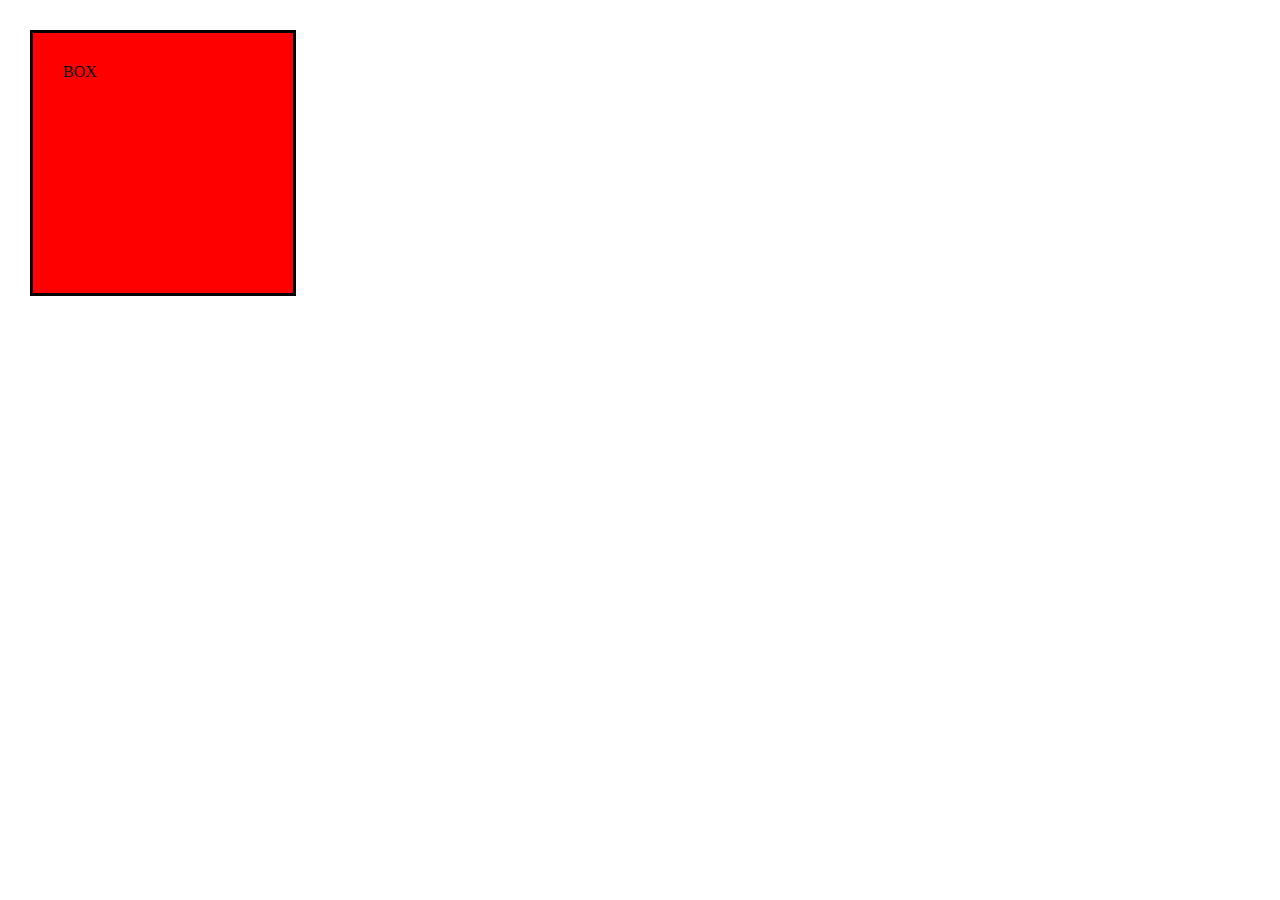
<file: 0.early/practice/index.html>
<!DOCTYPE html>
<html lang="ja">
  <head>
    <meta charset="UTF-8" />
    <link rel="stylesheet" href="style.css" />
    <title>練習</title>
  </head>
  <body>
    <div class="box">
      <p class="box-txt">BOX</p>
    </div>
  </body>
</html>
</file>
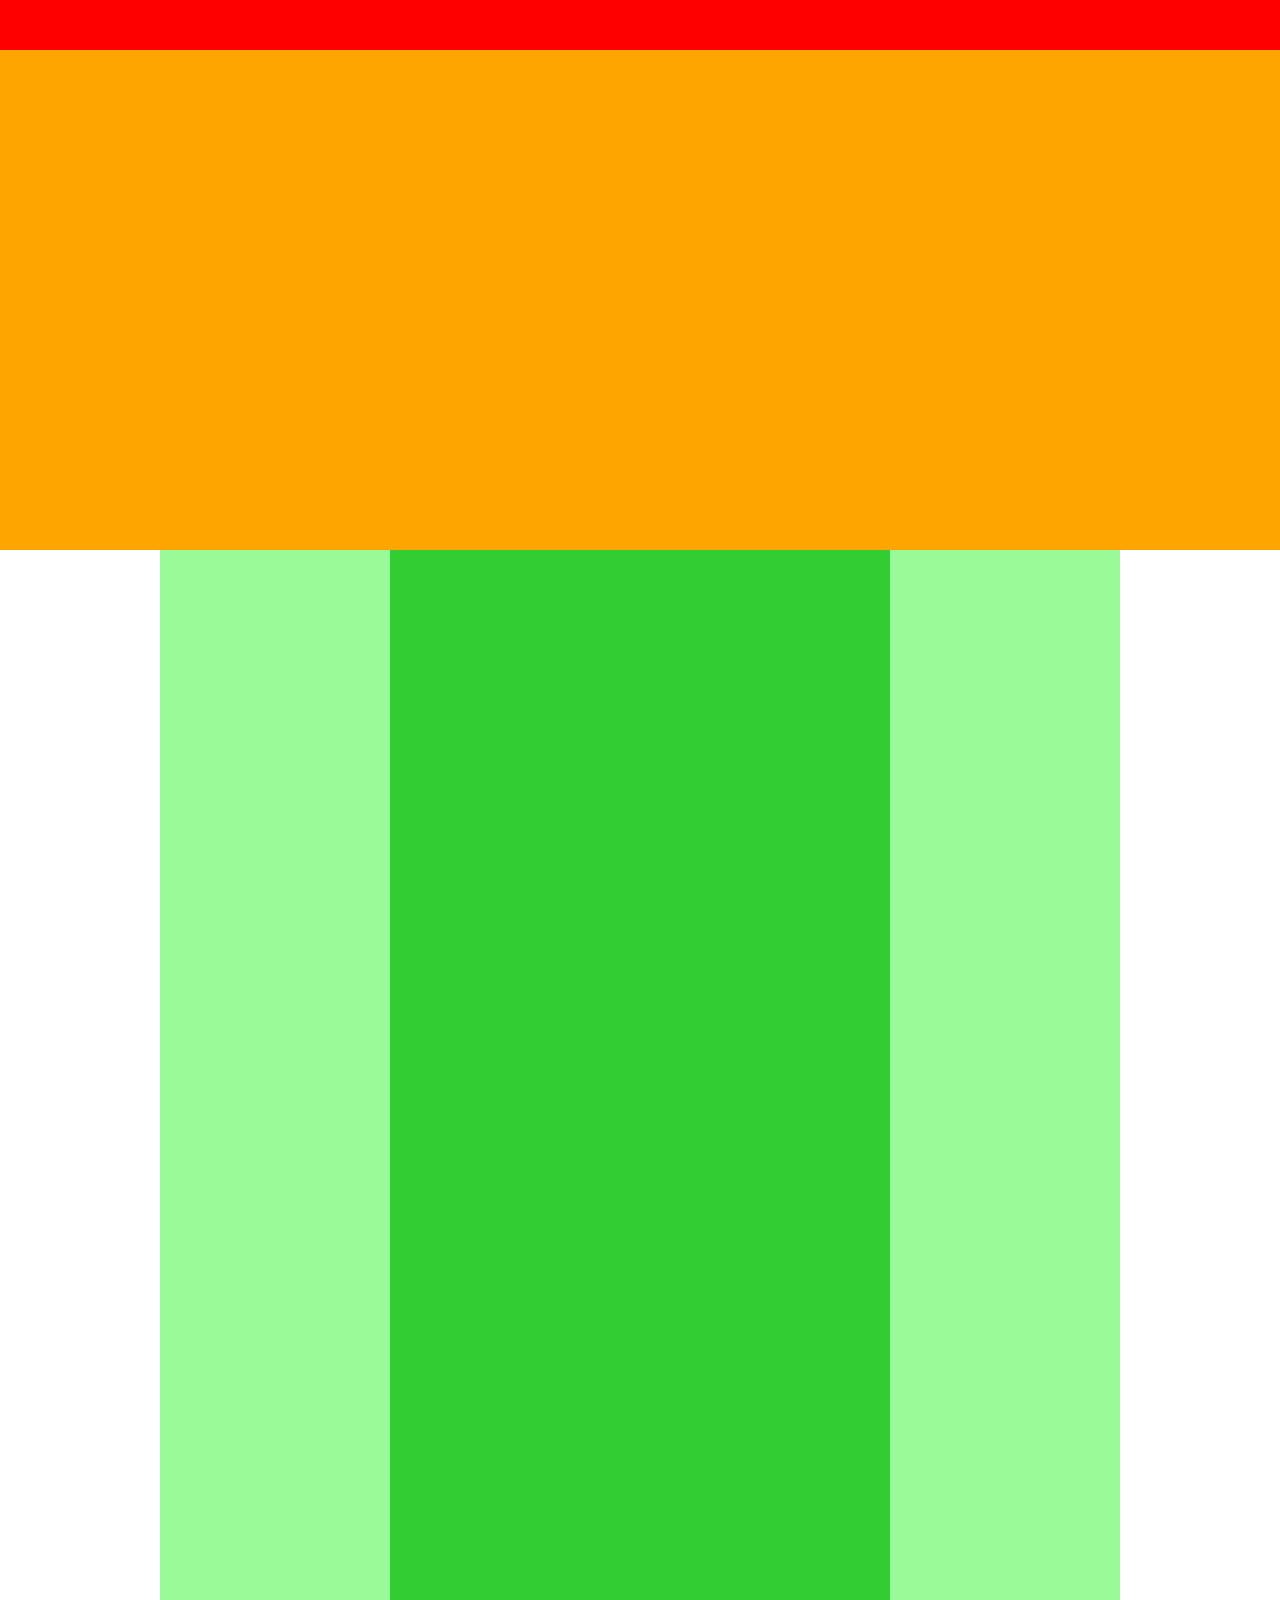
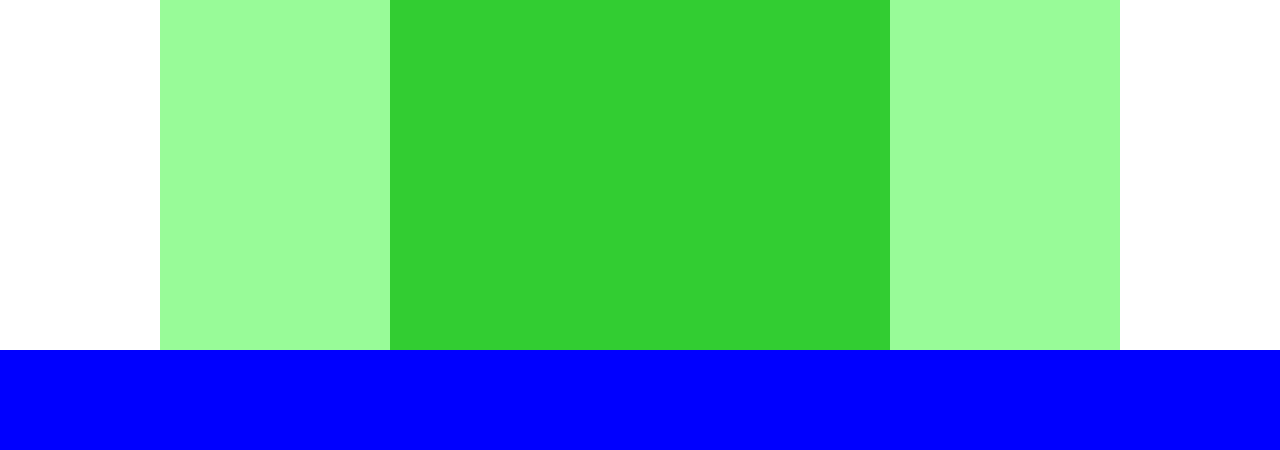
<file: 1.HTMLCSS/caravan/chapter4/index.html>
<!DOCTYPE html>
<html lang="ja">
  <head>
    <meta charset="UTF-8" />
    <!-- CSSファイルの読み込み -->
    <link rel="stylesheet" href="style.css" />
    <title>CARAVAN</title>
  </head>

  <body>
     <!-- header用のdiv -->
     <div class="header"></div>

     <!-- main-visual用のdiv -->
     <div class="main-visual"></div>

     <!-- main用のdiv -->
     <div class="main">
       <div class="sidebar"></div>
       <div class="blog"></div>
       <div class="sidebar"></div>
     </div>

     <!-- footer用のdiv -->
     <div class="footer"></div>
  </body>
</html>
</file>
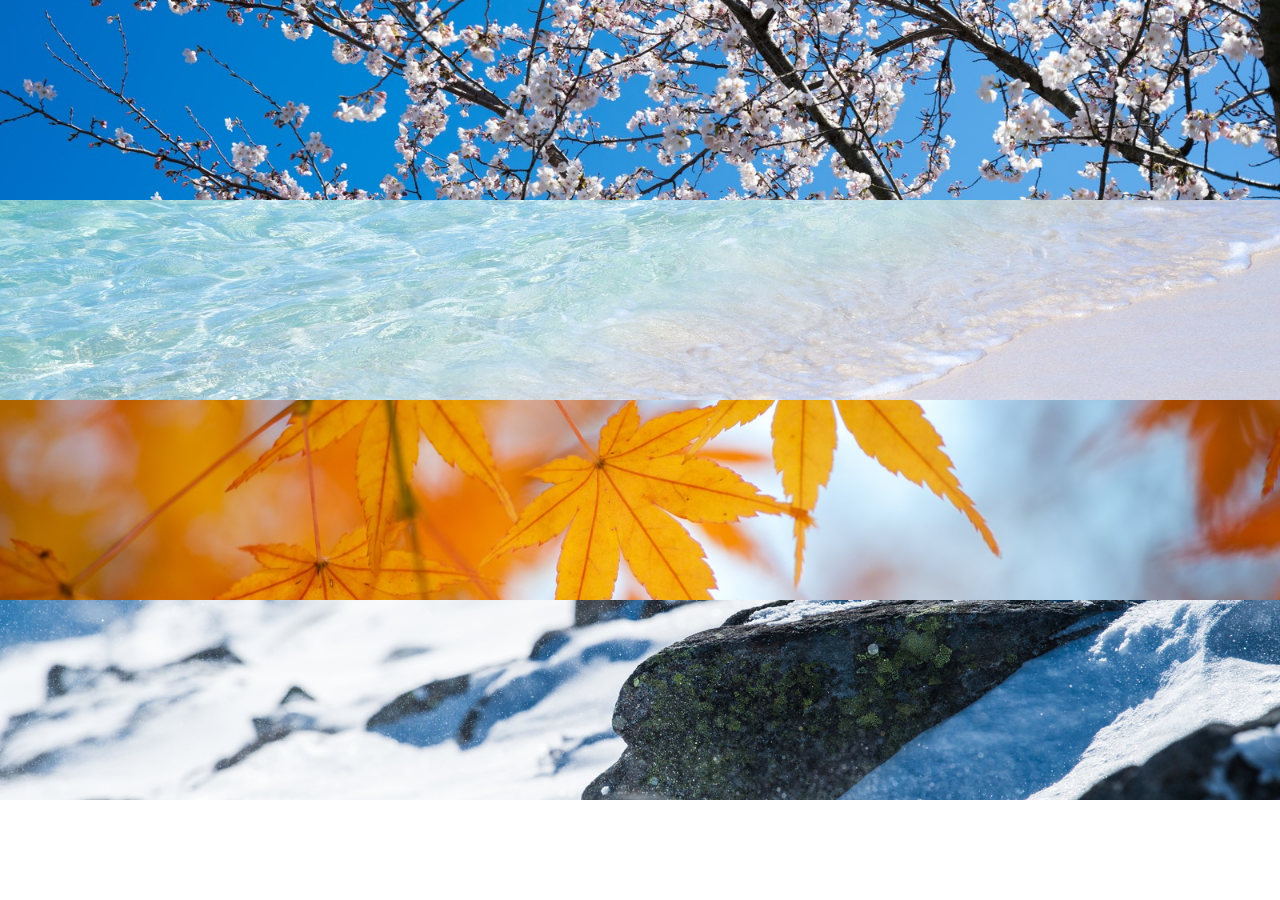
<file: 1.HTMLCSS/caravan/chapter6/index.html>
<!DOCTYPE html>
<html lang="ja">
  <head>
    <meta charset="UTF-8" />
    <!-- CSSファイルの読み込み -->
    <link rel="stylesheet" href="style.css" />
    <title>CARAVAN</title>
  </head>

  <body>
    <div class="box1"></div>

    <div class="box2"></div>

    <div class="box3"></div>

    <div class="box4"></div>
  </body>
</html>
</file>
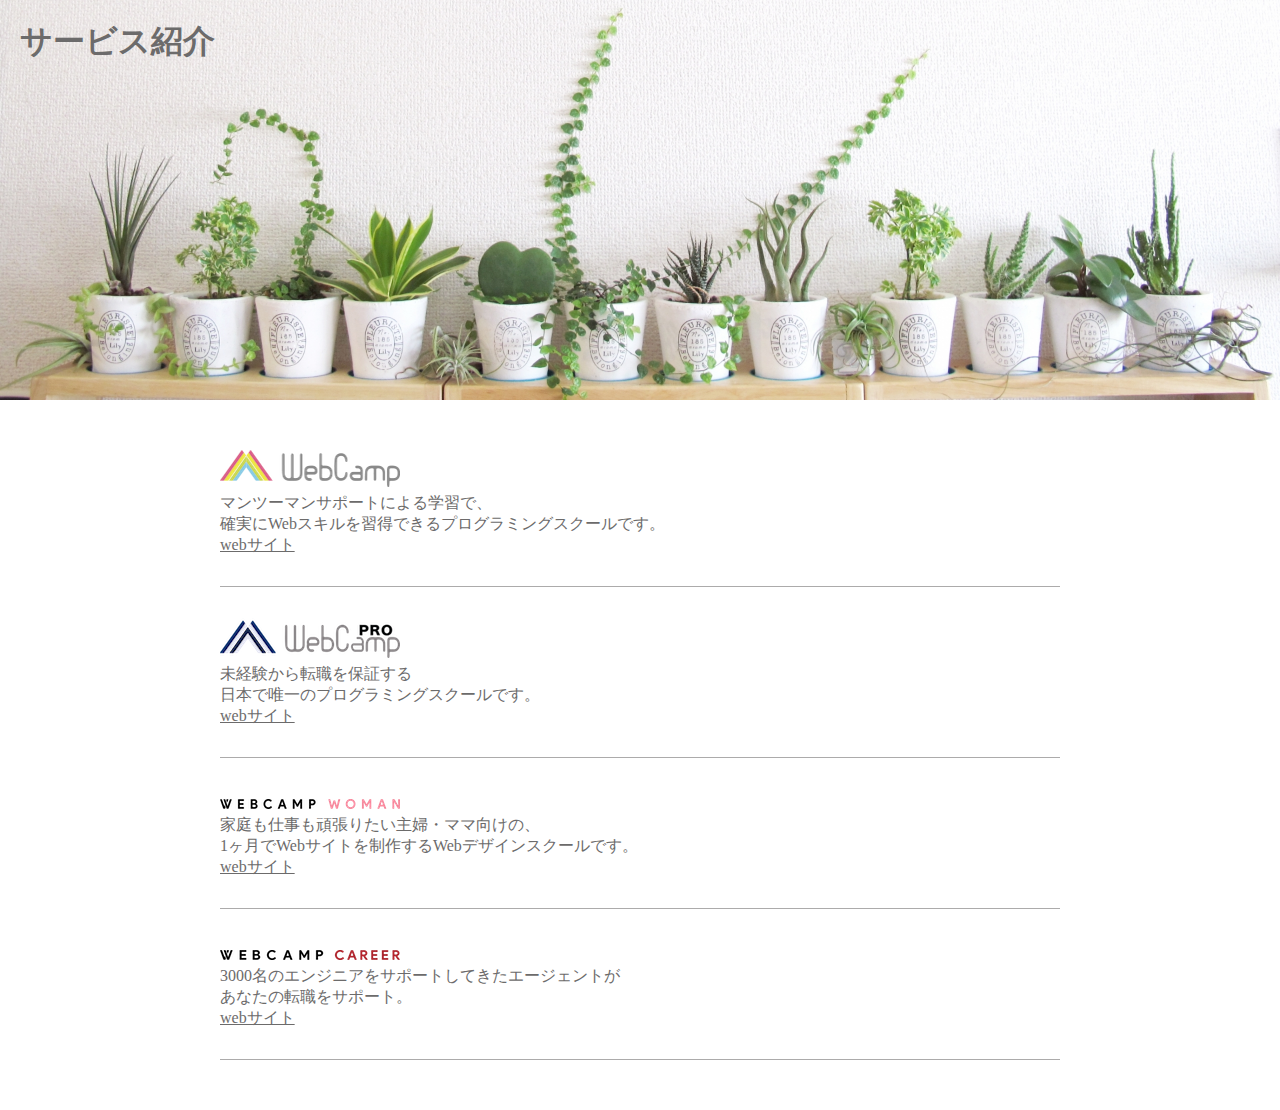
<file: 1.HTMLCSS/caravan/chapter7/index.html>
<!DOCTYPE html>
<html lang="ja">
  <head>
    <meta charset="UTF-8" />
    <!-- CSSファイルの読み込み -->
    <link rel="stylesheet" href="style.css" />
    <title>CARAVAN</title>
  </head>

  <body>
    <header></header>
    <section class="main-visual">
      <h1 class="header">サービス紹介</h1>
    </section>
    <main>
      <section class="service">
        <h2><img src="img/wc-logo.png" alt="webcamp" /></h2>
        <p>
          マンツーマンサポートによる学習で、<br />確実にWebスキルを習得できるプログラミングスクールです。
        </p>
        <a href="https://web-camp.io/">webサイト</a>
      </section>

      <section class="service">
        <h2><img src="img/wcp-logo.png" alt="webcamp pro" /></h2>
        <p>
          未経験から転職を保証する<br />日本で唯一のプログラミングスクールです。
        </p>
        <a href="http://web-camp.io/pro/">webサイト</a>
      </section>

      <section class="service">
        <h2><img src="img/wcw-logo.png" alt="webcamp woman" /></h2>
        <p>
          家庭も仕事も頑張りたい主婦・ママ向けの、<br />1ヶ月でWebサイトを制作するWebデザインスクールです。
        </p>
        <a href="http://web-camp.io/woman/">webサイト</a>
      </section>

      <section class="service">
        <h2><img src="img/wcc-logo.png" alt="webcamp career" /></h2>
        <p>
          3000名のエンジニアをサポートしてきたエージェントが<br />あなたの転職をサポート。
        </p>
        <a href="http://web-camp.io/career/">webサイト</a>
      </section>
    </main>
  </body>
  <footer></footer>
</html>
</file>
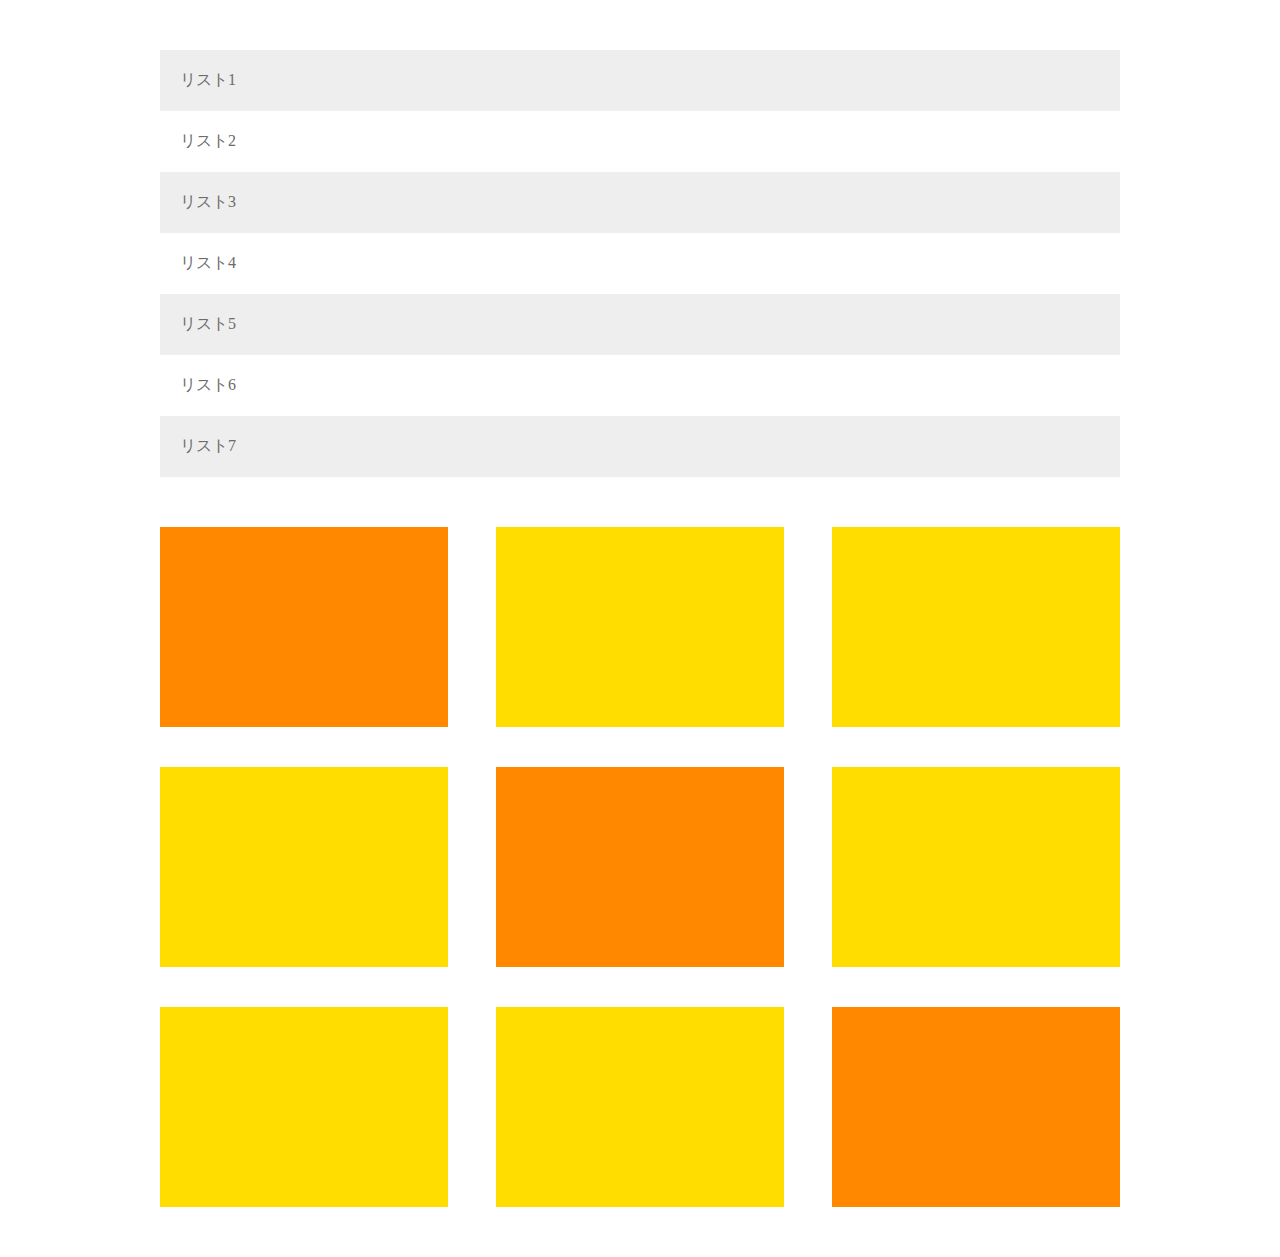
<file: 1.HTMLCSS/caravan/chapter8/index.html>
<!DOCTYPE html>
<html lang="ja">
  <head>
    <meta charset="UTF-8" />
    <!-- CSSファイルの読み込み -->
    <link rel="stylesheet" href="style.css" />
    <title>CARAVAN</title>
  </head>

  <body>
    <main>
      <ul class="item-list">
        <li class="item">リスト1</li>
        <li class="item">リスト2</li>
        <li class="item">リスト3</li>
        <li class="item">リスト4</li>
        <li class="item">リスト5</li>
        <li class="item">リスト6</li>
        <li class="item">リスト7</li>
      </ul>

      <div class="box-list">
        <div class="box"></div>
        <div class="box"></div>
        <div class="box"></div>
        <div class="box"></div>
        <div class="box"></div>
        <div class="box"></div>
        <div class="box"></div>
        <div class="box"></div>
        <div class="box"></div>
      </div>
    </main>
  </body>
</html>
</file>
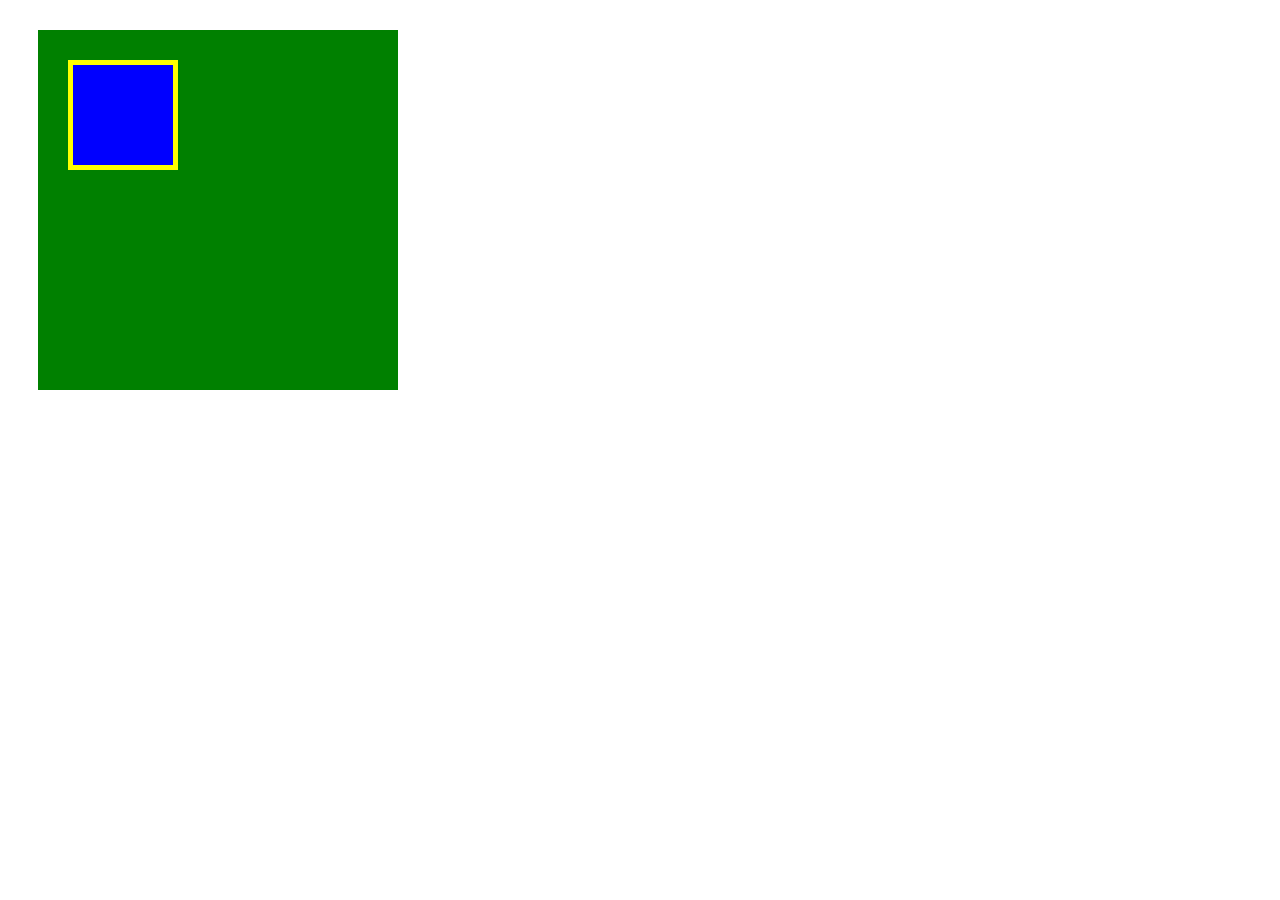
<file: 1.HTMLCSS/box/box.html>
<!DOCTYPE html>
<html lang="ja">
  <head>
    <meta charset="UTF-8" />
    <link rel="stylesheet" href="box.css" />
    <title>BOX</title>
  </head>

  <body>
    <!-- box1用のdiv -->
    <div class="box1">
      <div class="box2"></div>    </div>
  </body>
</html>
</file>
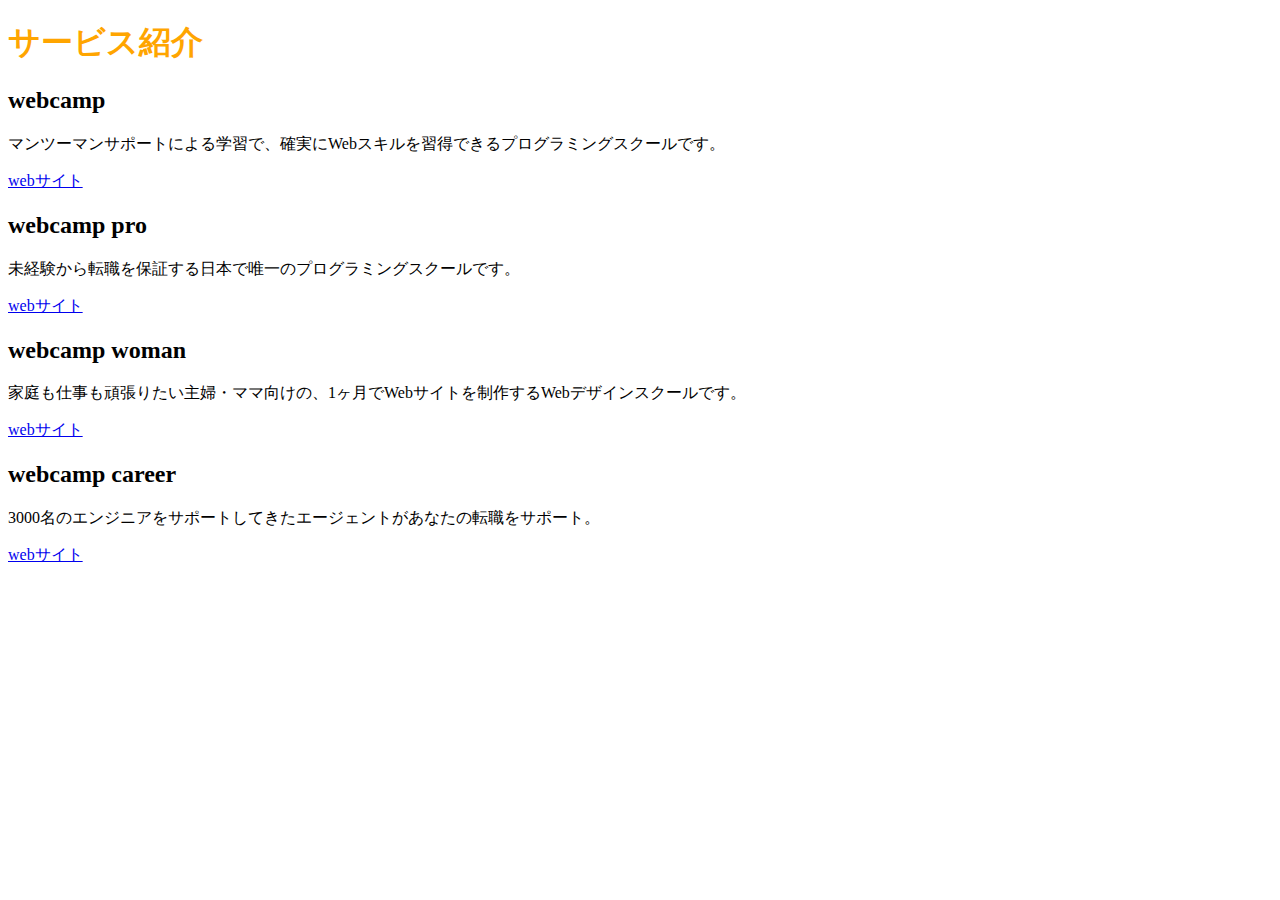
<file: 1.HTMLCSS/chapter2/sample.html>
<!DOCTYPE html>
<html lang="ja">
  <head>
    <meta charset="UTF-8" />
    <title>初めてのHTML</title>
    <link rel="stylesheet" href="style.css" />
  </head>
  <body>
    <h1>サービス紹介</h1>

    <h2>webcamp</h2>
    <p>マンツーマンサポートによる学習で、確実にWebスキルを習得できるプログラミングスクールです。</p>
    <a href="https://google.com/">webサイト</a>

    <h2>webcamp pro</h2>
    <p>未経験から転職を保証する日本で唯一のプログラミングスクールです。</p>
    <a href="https://google.com/">webサイト</a>

    <h2>webcamp woman</h2>
    <p>家庭も仕事も頑張りたい主婦・ママ向けの、1ヶ月でWebサイトを制作するWebデザインスクールです。</p>
    <a href="https://google.com/">webサイト</a>

    <h2>webcamp career</h2>
    <p>3000名のエンジニアをサポートしてきたエージェントがあなたの転職をサポート。</p>
    <a href="https://google.com/">webサイト</a>
  </body>
</html>
</file>
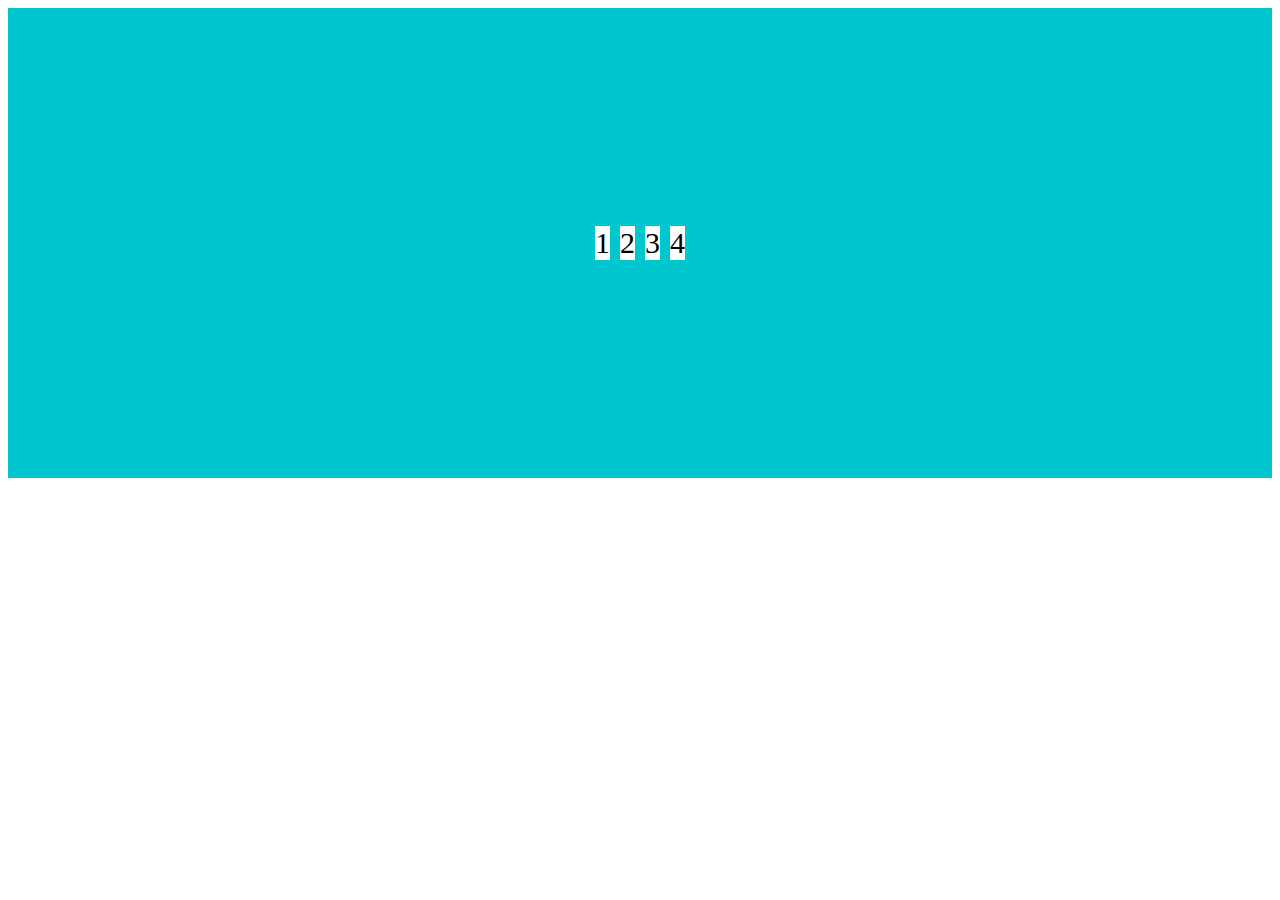
<file: 1.HTMLCSS/flex/flex.html>
<!DOCTYPE html>
<html lang="ja">
  <head>
    <meta charset="UTF-8" />
    <link rel="stylesheet" href="style.css" />
    <title>flexbox</title>
  </head>
  <body>
    <div class="flex">
      <div>1</div>
      <div>2</div>
      <div>3</div>
      <div>4</div>
    </div>
  </body>
</html>
</file>
<file: 0.early/practice/style.css>
* {
  margin: 0;
  padding: 0;
}

.box {
  background-color: red;
  width: 200px;
  height: 200px;
  border: 3px solid #000;
  padding: 30px;
  margin: 30px;
}
</file>
<file: 1.HTMLCSS/caravan/chapter4/style.css>
/* ブラウザがそれぞれ持っているCSSをリセットするための記述 */
* {
  margin: 0;
  padding: 0;
  box-sizing: border-box;
}

.header {
  width: 100%;
  height: 50px;
  background-color: red;
}

.main-visual {
  width: 100%;
  height: 500px;
  background-color: orange;
}

.main {
  width: 960px;
  margin: 0 auto;
  display: flex;
  justify-content: center;
}

.sidebar {
  width: 230px;
  height: 1400px;
  background-color: palegreen;
}

.blog {
  width: 500px;
  height: 1400px;
  background-color: limegreen;
}

.footer {
  width: 100%;
  height: 100px;
  background-color: blue;
}
</file>
<file: 1.HTMLCSS/caravan/chapter6/style.css>
/* ブラウザがそれぞれ持っているCSSをリセットするための記述 */
* {
  margin: 0;
  padding: 0;
  box-sizing: border-box;
  color: #6c6b6b;
}

.box1 {
  height: 200px;
  background-image: url(img/box1.jpg);
  background-size: cover;
  background-position: center;
}

.box2 {
  height: 200px;
  background-image: url(img/box2.jpg);
  background-size: cover;
  background-position: center;
}

.box3 {
  height: 200px;
  background-image: url(img/box3.jpg);
  background-size: cover;
  background-position: center;
}

.box4 {
  height: 200px;
  background-image: url(img/box4.jpg);
  background-size: cover;
  background-position: center;
}
</file>
<file: 1.HTMLCSS/caravan/chapter7/style.css>
/* ブラウザがそれぞれ持っているCSSをリセットするための記述 */
* {
  margin: 0;
  padding: 0;
  box-sizing: border-box;
  color: #6c6b6b;
}

.main-visual {
  height: 400px;
  width: 100%;
  background-image: url(img/mv.jpg);
  background-size: cover;
  background-position: bottom;
}

.header {
  padding: 20px;
}

main {
  width: 840px;
  margin: 50px auto;
}

.service {
  margin-bottom: 30px;
  border-bottom: 1px solid #acabab;
  padding-bottom: 30px;
}
</file>
<file: 1.HTMLCSS/caravan/chapter8/style.css>
/* ブラウザがそれぞれ持っているCSSをリセットするための記述 */
* {
  margin: 0;
  padding: 0;
  box-sizing: border-box;
  color: #6c6b6b;
}

main {
  width: 960px;
  margin: 50px auto;
}

.item-list {
  margin-bottom: 50px;
}

.item {
  padding: 20px;
  list-style: none;
}

.item:nth-child(odd) {
  background-color: #eee;
}

.box-list {
  display: flex;
  flex-wrap: wrap;
}

.box {
  background-color: #ffdd00;
  width: 30%;
  height: 200px;
  margin-right: 5%;
  margin-bottom: 40px;
}

.box:first-child,
.box:nth-child(5),
.box:last-child {
  background-color: #ff8800;
}

.box:nth-child(3n) {
  margin-right: 0;
}

.box:nth-last-child(-n + 3) {
  margin-bottom: 0;
}
</file>
<file: 1.HTMLCSS/box/box.css>
.box1 {
  width: 300px;
  height: 300px;
  background-color: green;
  margin: 30px;
  padding: 30px;}

.box2 {
  width: 100px;
  height: 100px;
  background-color: blue;
  border: 5px solid yellow;
}
</file>
<file: 1.HTMLCSS/chapter2/style.css>
h1 {
  color: orange;
}
</file>
<file: 1.HTMLCSS/flex/style.css>
.flex {
  background-color: #00c7ce;
  height: 50vh;
  padding: 10px;
  display: flex;
  justify-content: center;
  align-items: center;
}
.flex > div {
  background-color: #fff;
  margin: 5px;
  font-size: 30px;
}
</file>
